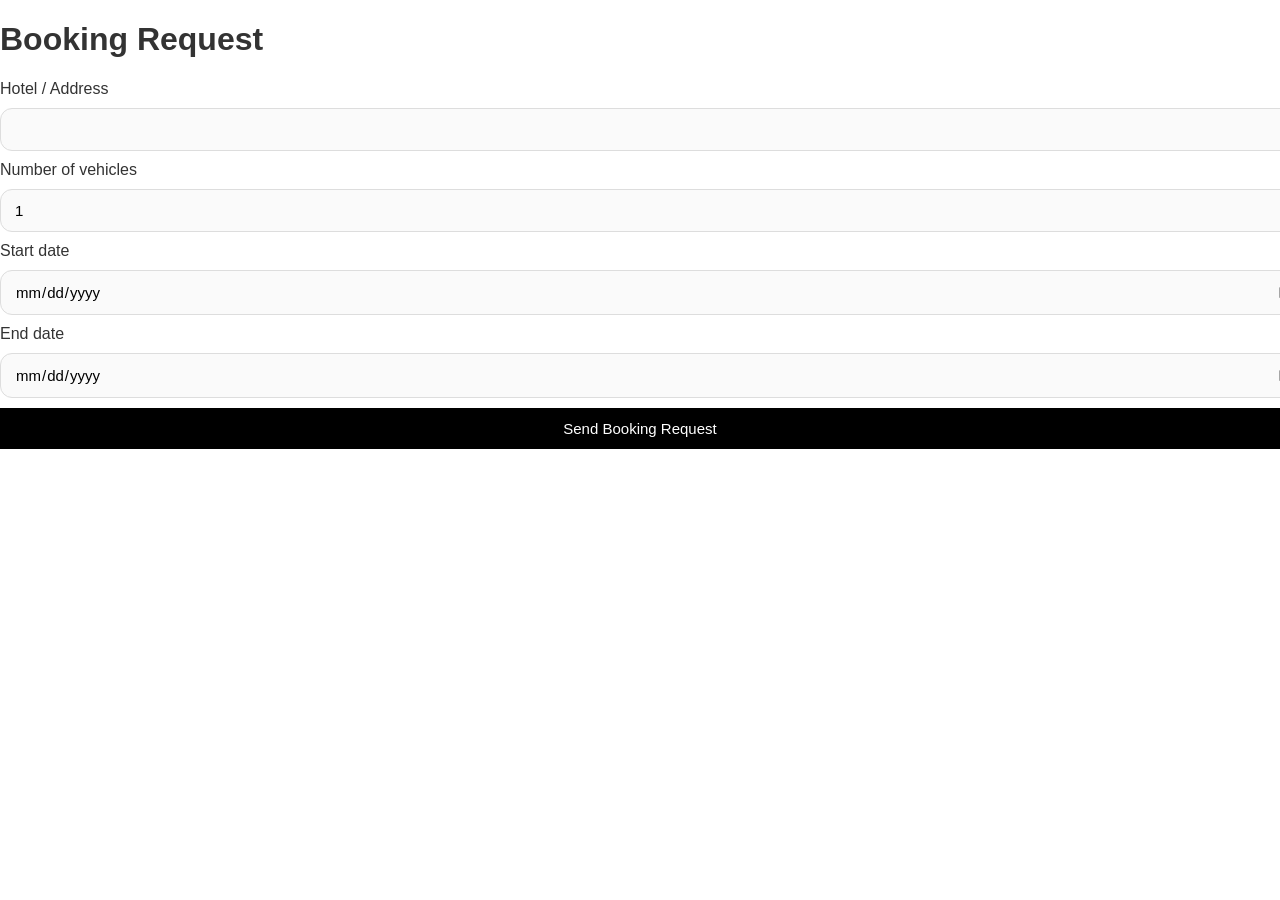
<file: booking.html>
<!DOCTYPE html>
<html lang="en">
<head>
  <meta charset="UTF-8">
  <meta name="viewport" content="width=device-width, initial-scale=1.0">
  <title>Booking</title>
  <link rel="stylesheet" href="style.css">
</head>

<body>

<h1>Booking Request</h1>

<form id="bookingForm">

  <label>Hotel / Address</label>
  <input type="text" id="location" required>

  <label>Number of vehicles</label>
  <input type="number" id="quantity" min="1" value="1" required>

  <label>Start date</label>
  <input type="date" id="start" required>

  <label>End date</label>
  <input type="date" id="end" required>

  <div id="priceBox"></div>

  <button type="submit">Send Booking Request</button>

</form>

<script src="app.js"></script>
</body>
</html>
</file>
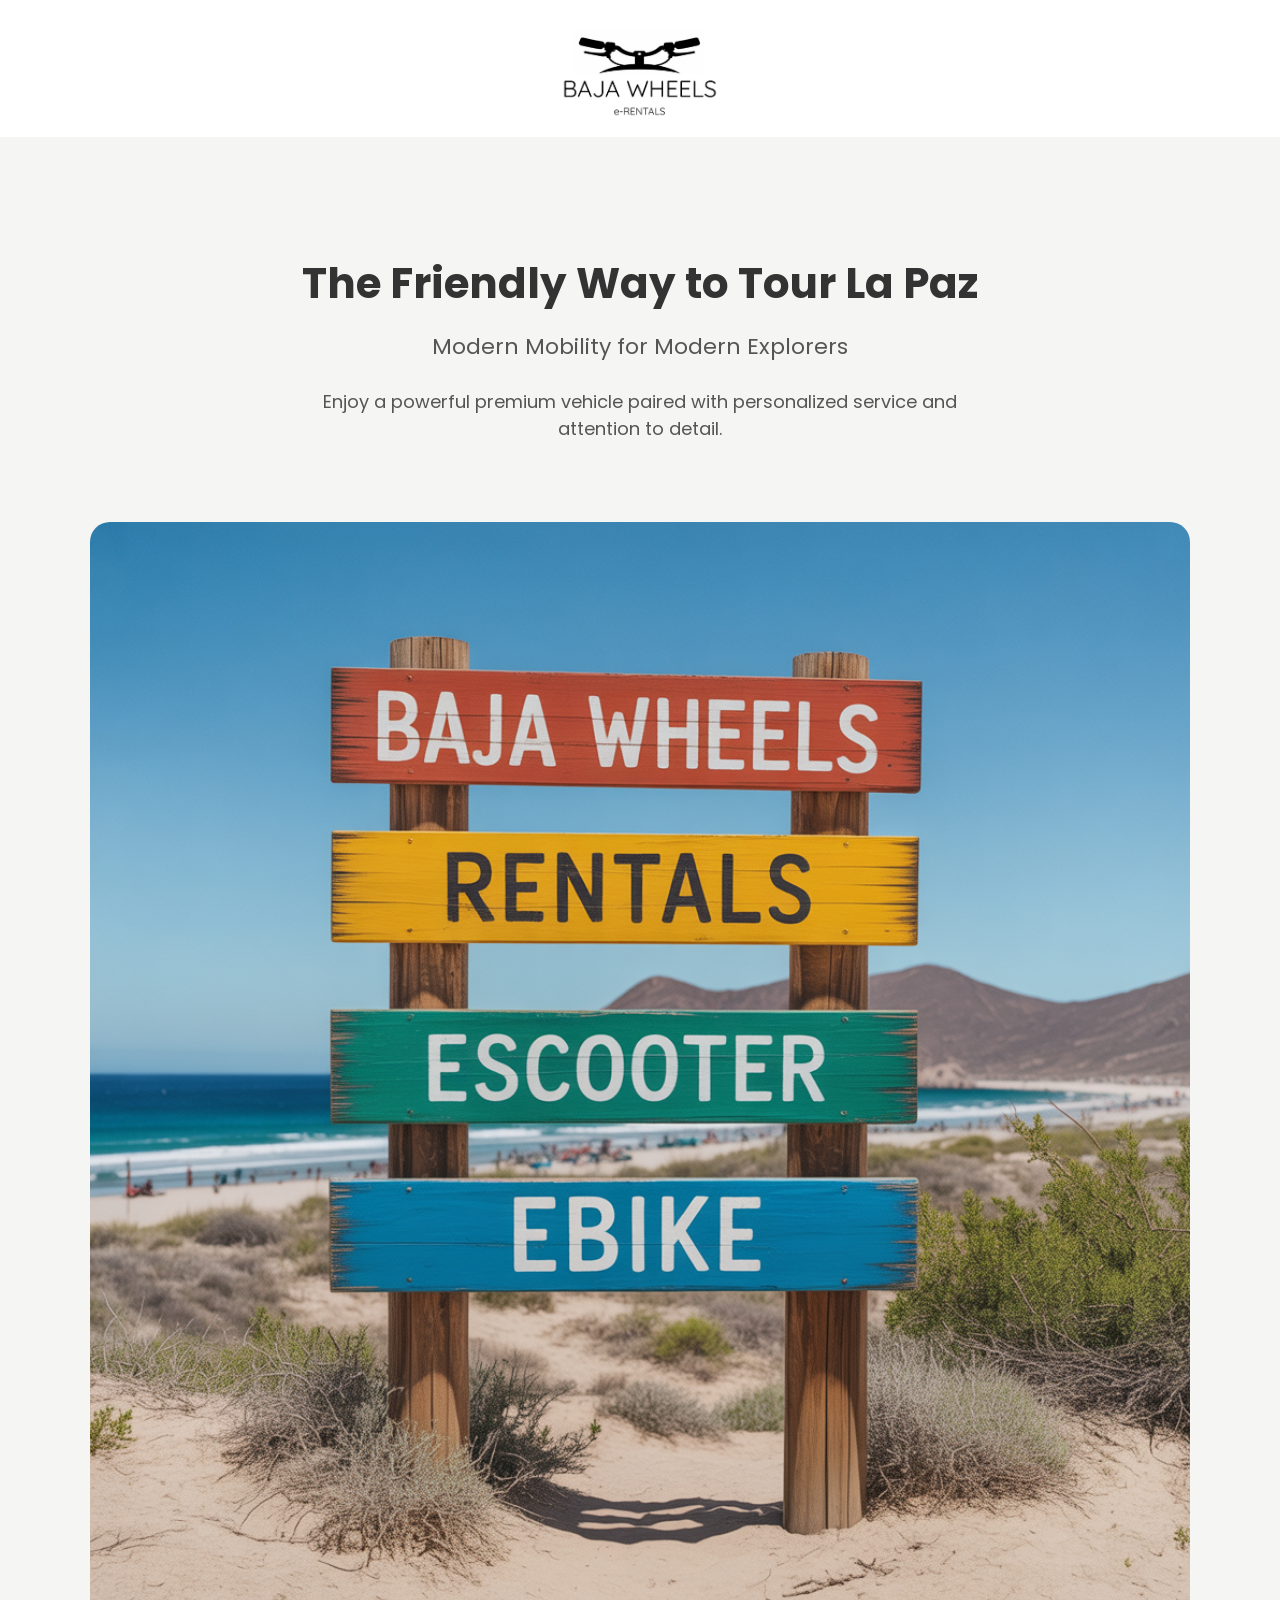
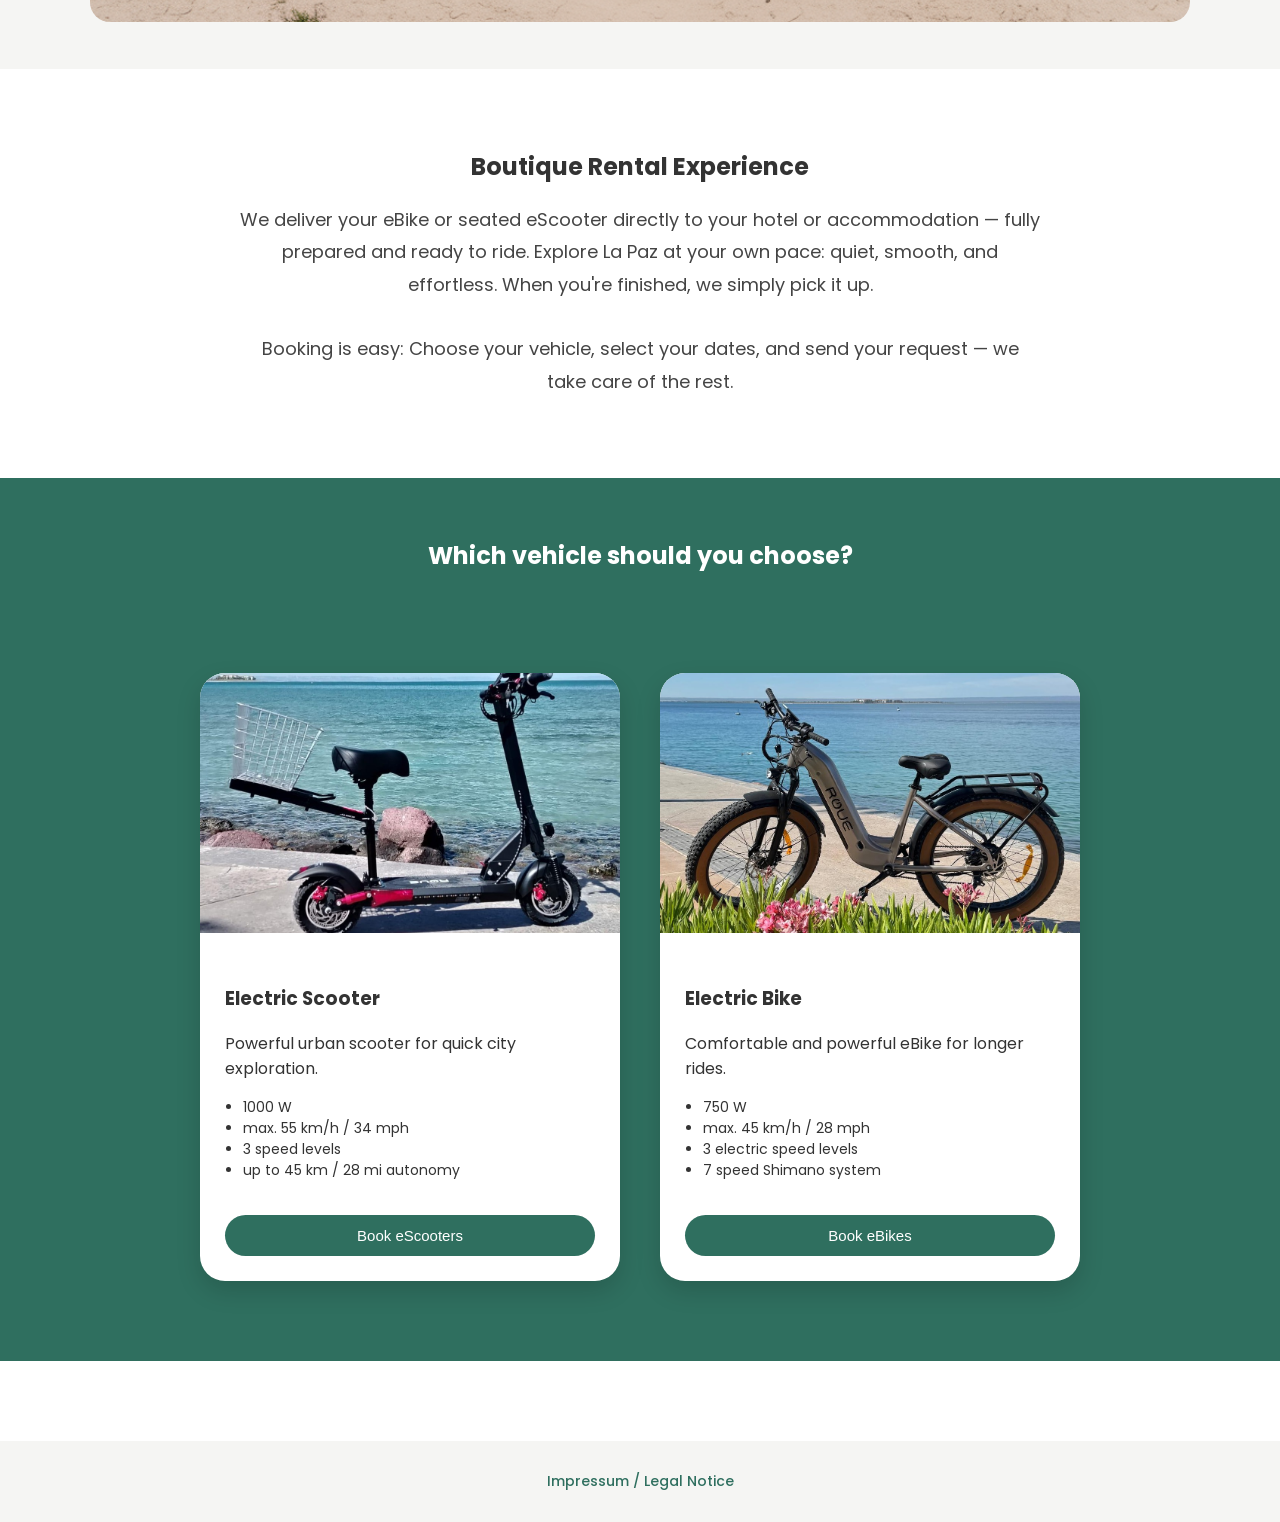
<file: index - alt 2.html>
<!DOCTYPE html>
<html lang="en">
<head>
<meta charset="UTF-8">
<title>Baja Wheels – Scooter & E-Bike Rental</title>
<meta name="viewport" content="width=device-width, initial-scale=1.0">

<!-- Google Font -->
<link href="https://fonts.googleapis.com/css2?family=Poppins:wght@300;400;500;600;700&display=swap" rel="stylesheet">

<!-- External CSS -->
<link rel="stylesheet" href="style.css">

</head>
<body>

<!-- HEADER WITH LOGO -->
<header class="main-header">
  <img src="logo.jpg" alt="Baja Wheels Logo" class="logo">
</header>


<!-- HERO SECTION -->
<section class="hero">
  <h1 data-i18n="header_line1">
    The Friendly Way to Tour La Paz
  </h1>

  <div class="hero-subtitle" data-i18n="header_line2">
    Modern Mobility for Modern Explorers
  </div>

  <p class="hero-text">
    Enjoy a powerful premium vehicle paired with personalized service and attention to detail.
  </p>
</section>


<!-- IMAGE -->
<section class="image-section">
  <div class="image-container">
    <img src="Holzschilder.jpg" alt="La Paz Signs">
  </div>
</section>


<!-- BOUTIQUE TEXT -->
<section class="boutique">
  <h2>Boutique Rental Experience</h2>

  <div class="boutique-text">
    We deliver your eBike or seated eScooter directly to your hotel or accommodation — fully prepared and ready to ride. Explore La Paz at your own pace: quiet, smooth, and effortless. When you're finished, we simply pick it up.
    <br><br>
    Booking is easy: Choose your vehicle, select your dates, and send your request — we take care of the rest.
  </div>
</section>


<!-- VEHICLE TITLE -->
<section class="vehicle-title">
  <h2>Which vehicle should you choose?</h2>
</section>


<!-- VEHICLE CARDS -->
<section class="vehicle-section">
  <div id="vehicleSelection" class="cards">

    <!-- SCOOTER -->
    <div class="modern-card" onclick="selectVehicle('Scooter')">
      <img src="Roue_Y2.jpeg" alt="Roue Y2 eScooter" class="card-image">

      <div class="card-content">
        <h3 data-i18n="scooter_title"></h3>
        <p data-i18n="scooter_desc"></p>

        <ul class="specs">
          <li>1000 W</li>
          <li>max. 55 km/h / 34 mph</li>
          <li>3 speed levels</li>
          <li>up to 45 km / 28 mi autonomy</li>
        </ul>

        <button class="green-btn">Book eScooters</button>
      </div>
    </div>


    <!-- EBIKE -->
    <div class="modern-card" onclick="selectVehicle('eBike')">
      <img src="Roue_Baja.jpeg" alt="Roue Baja eBike" class="card-image">

      <div class="card-content">
        <h3 data-i18n="ebike_title"></h3>
        <p data-i18n="ebike_desc"></p>

        <ul class="specs">
          <li>750 W</li>
          <li>max. 45 km/h / 28 mph</li>
          <li>3 electric speed levels</li>
          <li>7 speed Shimano system</li>
        </ul>

        <button class="green-btn">Book eBikes</button>
      </div>
    </div>

  </div>
</section>


<!-- BOOKING SECTION -->
<section class="booking-section">
  <div id="bookingSection" class="booking-container hidden">

    <h2 id="vehicleTitle"></h2>

    <label data-i18n="label_name"></label>
    <input type="text" id="customerName" required>

    <label data-i18n="label_start"></label>
    <input type="date" id="startDate">

    <label data-i18n="label_end"></label>
    <input type="date" id="endDate">

    <label data-i18n="label_quantity"></label>
    <input type="number" id="quantity" value="1" min="1">

    <label data-i18n="label_delivery"></label>
    <select id="deliveryZone"></select>

    <p class="info-text" data-i18n="delivery_info"></p>

    <div id="totalPrice">$0</div>

    <button onclick="sendWhatsApp()" data-i18n="btn_whatsapp"></button>

  </div>
</section>


<!-- FOOTER -->
<footer class="footer">
  <a href="#" onclick="openImpressum()">Impressum / Legal Notice</a>
</footer>


<!-- IMPRESSUM MODAL -->
<div id="impressumModal" class="modal hidden">
  <div class="modal-content">
    <span class="close" onclick="closeImpressum()">×</span>

    <h2>Impressum</h2>
    <p>
      <strong>Baja Wheels</strong><br>
      Betreiber: [Dein Name]<br>
      Adresse: [Deine Adresse]<br>
      La Paz, Baja California Sur<br>
      Mexiko<br>
      E-Mail: [deine@email.com]
    </p>

    <hr>

    <h2>Legal Notice</h2>
    <p>
      <strong>Baja Wheels</strong><br>
      Owner: [Your Name]<br>
      Address: [Your Address]<br>
      La Paz, Baja California Sur<br>
      Mexico<br>
      Email: [your@email.com]
    </p>
  </div>
</div>


<script src="app.js"></script>

<script>
function openImpressum() {
  document.getElementById("impressumModal").classList.remove("hidden");
}
function closeImpressum() {
  document.getElementById("impressumModal").classList.add("hidden");
}
</script>

</body>
</html>
</file>
<file: style.css>
body {
  margin: 0;
  font-family: 'Poppins', sans-serif;
  background: white;
  color: #333;
}

/* HEADER */
.main-header {
  text-align: center;
  padding: 30px 20px 10px;
  background: white;
}

.logo {
  height: 90px;
}

/* HERO */
.hero {
  text-align: center;
  padding: 80px 20px 40px;
  background: #f5f5f3;
}

.hero h1 {
  font-size: 42px;
  margin-bottom: 15px;
}

.hero-subtitle {
  font-size: 22px;
  color: #555;
  margin-bottom: 25px;
}

.hero-text {
  max-width: 700px;
  margin: 0 auto;
  font-size: 18px;
  color: #555;
}

/* IMAGE */
.image-section {
  padding: 40px 20px;
  background: #f5f5f3;
}

.image-container {
  max-width: 1100px;
  margin: 0 auto;
}

.image-container img {
  width: 100%;
  border-radius: 20px;
}

/* BOUTIQUE */
.boutique {
  text-align: center;
  padding: 60px 20px;
}

.boutique-text {
  max-width: 800px;
  margin: 20px auto;
  line-height: 1.8;
  font-size: 18px;
  color: #444;
}

/* VEHICLES */
.vehicle-title {
  background: #2f6f5f;
  padding: 40px 20px;
  text-align: center;
  color: white;
}

.vehicle-section {
  background: #2f6f5f;
  padding: 40px 20px 80px;
}

.cards {
  display: flex;
  gap: 40px;
  flex-wrap: wrap;
  justify-content: center;
}

.modern-card {
  background: white;
  border-radius: 25px;
  overflow: hidden;
  width: 420px;
  box-shadow: 0 10px 25px rgba(0,0,0,0.15);
  transition: 0.3s ease;
  cursor: pointer;
}

.modern-card:hover {
  transform: translateY(-6px);
}

.card-image {
  width: 100%;
  height: 260px;
  object-fit: cover;
}

.card-content {
  padding: 25px;
}

.specs {
  padding-left: 18px;
  font-size: 14px;
}

.green-btn {
  background: #2f6f5f;
  color: white;
  border: none;
  padding: 12px 20px;
  border-radius: 25px;
  margin-top: 20px;
  cursor: pointer;
}

.green-btn:hover {
  opacity: 0.9;
}

/* BOOKING */
.booking-section {
  display: flex;
  justify-content: center;
  padding: 40px 20px;
}

.booking-container {
  width: 100%;
  max-width: 600px;   /* ← steuert Breite */
  margin: 0 auto;
}

.form-vehicle-image {
  width: 100%;
  max-height: 250px;
  object-fit: cover;
  border-radius: 14px;
  margin-bottom: 20px;
}

.price-list {
  margin-bottom: 25px;
}

.booking-form {
  display: flex;
  flex-direction: column;
  gap: 15px;
}

.hidden {
  display: none;
}

.cards {
  display: flex;
  justify-content: center;
  gap: 40px;
  flex-wrap: wrap;
}


/* FORM DESIGN */
input, select {
  width: 100%;
  padding: 12px 14px;
  margin: 10px 0;
  font-size: 15px;
  font-family: 'Poppins', sans-serif;
  border-radius: 12px;
  border: 1px solid #ddd;
  background: #fafafa;
  transition: 0.2s ease;
}

input:focus, select:focus {
  outline: none;
  border-color: #2f6f5f;
  background: white;
  box-shadow: 0 0 0 2px rgba(47,111,95,0.15);
}

button {
  width: 100%;
  padding: 12px;
  font-size: 15px;
  background: black;
  color: white;
  border: none;
  cursor: pointer;
}

button:hover {
  opacity: 0.8;
}

#totalPrice {
  font-size: 22px;
  font-weight: bold;
  text-align: center;
  margin-top: 15px;
}

.info-text {
  font-size: 14px;
  margin-top: -5px;
}

.back-bottom-btn {
  margin-top: 25px;
  padding: 12px 18px;
  background: transparent;
  color: #222;                 /* dunkle Schrift */
  border: 2px solid #222;      /* sichtbarer Rahmen */
  border-radius: 30px;
  font-size: 14px;
  letter-spacing: 1px;
  cursor: pointer;
  transition: all 0.3s ease;
}

.back-bottom-btn:hover {
  background: #222;
  color: #fff;
}
/* FOOTER */
.footer {
  text-align: center;
  padding: 30px;
  background: #f5f5f3;
  font-size: 14px;
}

.footer a {
  color: #2f6f5f;
  text-decoration: none;
  font-weight: 500;
}

/* MODAL */
.modal {
  position: fixed;
  top: 0;
  left: 0;
  width: 100%;
  height: 100%;
  background: rgba(0,0,0,0.6);
  display: flex;
  justify-content: center;
  align-items: center;
  z-index: 999;
}

.modal-content {
  background: white;
  padding: 40px;
  max-width: 600px;
  border-radius: 20px;
  position: relative;
  font-size: 14px;
  line-height: 1.6;
}

.close {
  position: absolute;
  top: 15px;
  right: 20px;
  font-size: 24px;
  cursor: pointer;
}

.modal.hidden {
  display: none;
}

/* FORM HEADER */
.form-header {
  display: flex;
  justify-content: flex-end;
}

.back-btn {
  background: none;
  border: none;
  font-size: 22px;
  cursor: pointer;
  color: #444;
}

.back-btn:hover {
  opacity: 0.6;
}

/* FORM VEHICLE IMAGE */
.form-vehicle-image {
  width: 100%;
  height: 220px;
  object-fit: cover;
  border-radius: 20px;
  margin: 15px 0;
}

/* PRICE LIST */
.price-title {
  margin-top: 10px;
  font-weight: 600;
}

.price-list {
  margin: 10px 0 20px 0;
  font-size: 14px;
}

.price-row {
  display: flex;
  justify-content: space-between;
  padding: 6px 0;
  border-bottom: 1px solid #eee;
}

.legal-small{
font-size:12px;
color:#777;
text-align:center;
margin-top:10px;
max-width:400px;
margin-left:auto;
margin-right:auto;
line-height:1.4;
}

.modal{
position:fixed;
top:0;
left:0;
width:100%;
height:100%;
background:rgba(0,0,0,0.6);
display:flex;
align-items:center;
justify-content:center;
z-index:2000;
}

.modal-content{
background:white;
padding:30px;
border-radius:12px;
max-width:700px;
max-height:80vh;
overflow-y:auto;
font-size:14px;
line-height:1.6;
}

.close{
position:absolute;
top:20px;
right:30px;
font-size:24px;
cursor:pointer;
}

.hidden{
display:none;
}

.modal-content{
background:white;
padding:30px;
max-width:700px;
width:90%;
max-height:80vh;
overflow-y:auto;
border-radius:10px;
}

.checkbox-container{
display:flex;
align-items:center;
gap:10px;
font-size:14px;
cursor:pointer;
}

.checkbox-container input{
width:18px;
height:18px;
cursor:pointer;
}

.legal-consent{
margin:20px 0;
}

#whatsappBtn:disabled{
opacity:0.5;
cursor:not-allowed;
}

.modal-content strong {
  display:block;
  margin-top:14px;
  font-weight:600;
}

.price-row{
display:flex;
justify-content:space-between;
font-family:monospace;
}

.price{
min-width:90px;
text-align:right;
}
</file>
